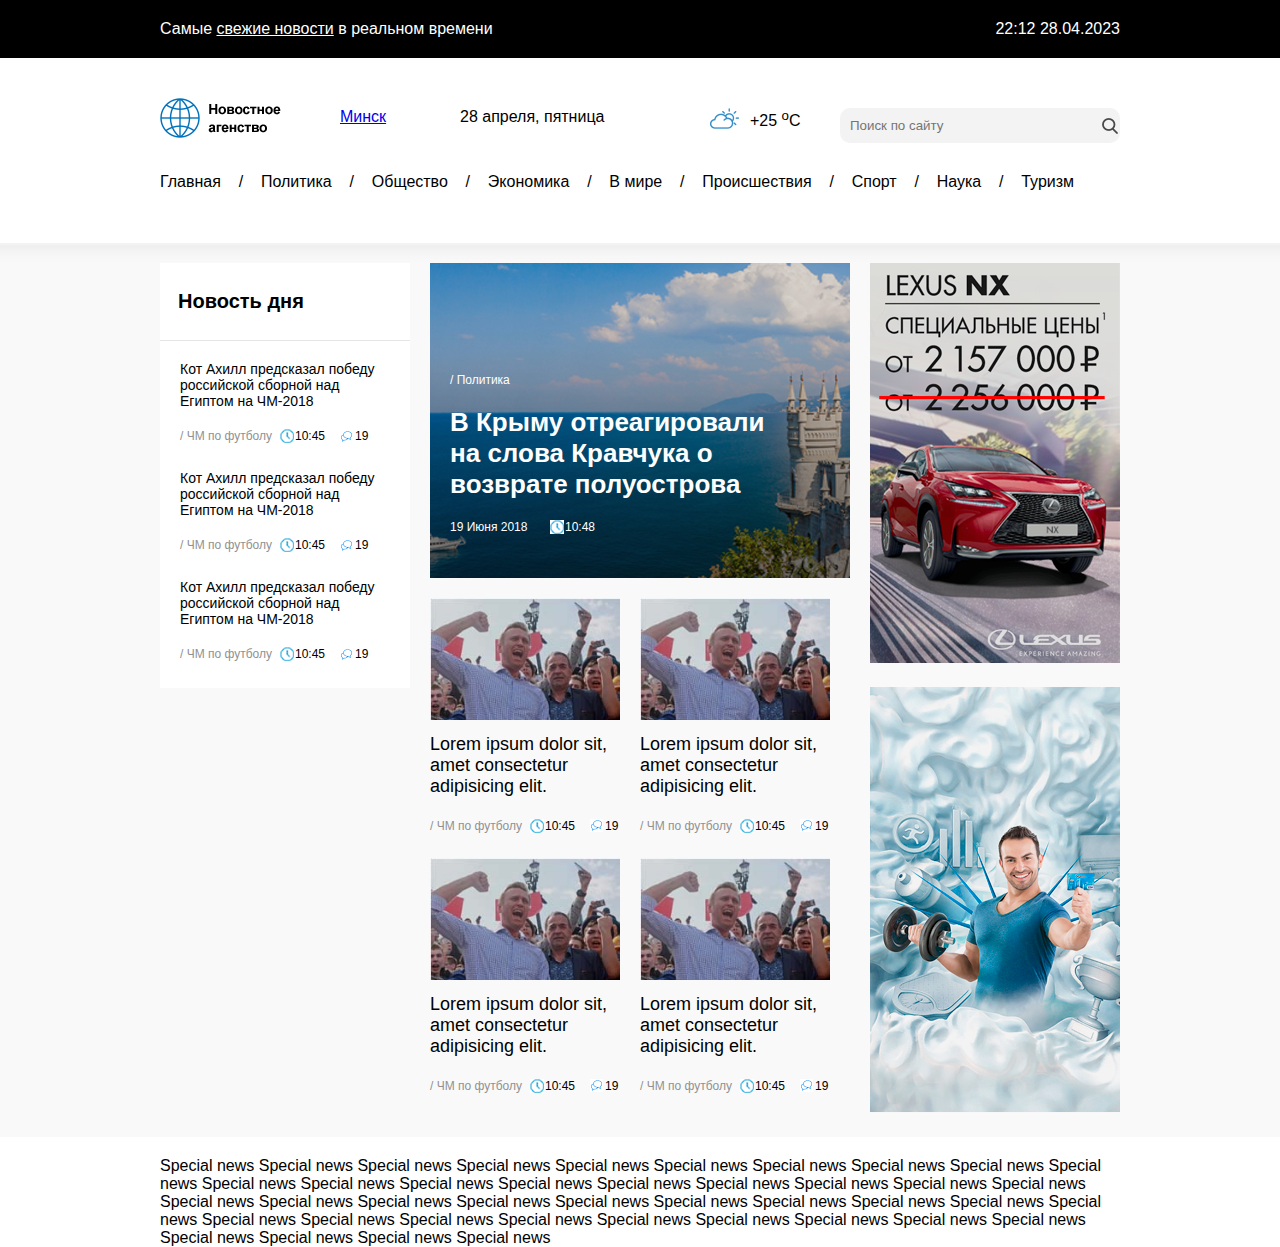
<file: Module 3 - CSS Basics/Task01/index.html>
<!DOCTYPE html>
<html lang="ru">

<head>
    <title>Module 3. Task 1</title>
    <link rel="stylesheet" type="text/css" href="styles.css">
</head>

<body>
    <div id="blue-top">
        <div class="container">
            Самые <a href="#">свежие новости</a> в реальном времени
            <div id="date-time">22:12 28.04.2023</div>
        </div>
    </div>

    <header>
        <div class="container">
            <img id="logo" src="img/logo.png" alt="logo">
            <a id="town" href="#">Минск</a>
            <span id="date">28 апреля, пятница</span>
            <img id="cloud" src="img/weather.png" alt="weather">
            <span id="temperature">+25 <sup>o</sup>C</span>
            <form method="post">
                <input id="input-text" type="text" placeholder="Поиск по сайту">
            </form>
        </div>
    </header>

    <nav id="header-nav">
        <div class="container">
            <a href="#">Главная</a>
            &nbsp;&nbsp;&nbsp;/&nbsp;&nbsp;&nbsp;
            <a href="#">Политика</a>
            &nbsp;&nbsp;&nbsp;/&nbsp;&nbsp;&nbsp;
            <a href="#">Общество</a>
            &nbsp;&nbsp;&nbsp;/&nbsp;&nbsp;&nbsp;
            <a href="#">Экономика</a>
            &nbsp;&nbsp;&nbsp;/&nbsp;&nbsp;&nbsp;
            <a href="#">В мире</a>
            &nbsp;&nbsp;&nbsp;/&nbsp;&nbsp;&nbsp;
            <a href="#">Происшествия</a>
            &nbsp;&nbsp;&nbsp;/&nbsp;&nbsp;&nbsp;
            <a href="#">Спорт</a>
            &nbsp;&nbsp;&nbsp;/&nbsp;&nbsp;&nbsp;
            <a href="#">Наука</a>
            &nbsp;&nbsp;&nbsp;/&nbsp;&nbsp;&nbsp;
            <a href="#">Туризм</a>
        </div>
    </nav>

    <main>
        <div class="container">
            <section id="left">
                <h2>Новость дня</h2>
                <div class="news">
                    <div class="news-text">
                        Кот Ахилл предсказал
                        победу российской сборной
                        над Египтом на ЧМ-2018
                    </div>
                    <div class="news-props">
                        <a href="#">/ ЧМ по футболу</a>
                        <div class="news-time">10:45</div>
                        <div class="news-comments-count">19</div>
                    </div>
                </div>

                <div class="news">
                    <div class="news-text">
                        Кот Ахилл предсказал
                        победу российской сборной
                        над Египтом на ЧМ-2018
                    </div>
                    <div class="news-props">
                        <a href="#">/ ЧМ по футболу</a>
                        <div class="news-time">10:45</div>
                        <div class="news-comments-count">19</div>
                    </div>
                </div>

                <div class="news">
                    <div class="news-text">
                        Кот Ахилл предсказал
                        победу российской сборной
                        над Египтом на ЧМ-2018
                    </div>
                    <div class="news-props">
                        <a href="#">/ ЧМ по футболу</a>
                        <div class="news-time">10:45</div>
                        <div class="news-comments-count">19</div>
                    </div>
                </div>
            </section>
            <section id="center">
                <section id="center-main-news">
                    <div id="center-main-news-group">
                        <a href="#">/ Политика</a>
                    </div>
                    <div id="center-main-news-heading">
                        В Крыму отреагировали на слова Кравчука о возврате полуострова
                    </div>
                    <div id="center-main-news-props">
                        19 Июня 2018
                        <div class="news-time">10:48</div>
                    </div>
                </section>
                <section class="center-other-news">
                    <img src="img/Naval.jpg" alt="Naval">
                    <div class="center-other-text">
                        Lorem ipsum dolor sit, amet consectetur adipisicing elit. Perspiciatis quod cupiditate veniam. Iste laborum dicta tempora natus quisquam ipsum quasi?
                    </div>
                    <div class="news-props">
                        <a href="#">/ ЧМ по футболу</a>
                        <div class="news-time">10:45</div>
                        <div class="news-comments-count">19</div>
                    </div>
                </section>
                <section class="center-other-news">
                    <img src="img/Naval.jpg" alt="Naval">
                    <div class="center-other-text">
                        Lorem ipsum dolor sit, amet consectetur adipisicing elit. Perspiciatis quod cupiditate veniam. Iste laborum dicta tempora natus quisquam ipsum quasi?
                    </div>
                    <div class="news-props">
                        <a href="#">/ ЧМ по футболу</a>
                        <div class="news-time">10:45</div>
                        <div class="news-comments-count">19</div>
                    </div>
                </section>
                <section class="center-other-news">
                    <img src="img/Naval.jpg" alt="Naval">
                    <div class="center-other-text">
                        Lorem ipsum dolor sit, amet consectetur adipisicing elit. Perspiciatis quod cupiditate veniam. Iste laborum dicta tempora natus quisquam ipsum quasi?
                    </div>
                    <div class="news-props">
                        <a href="#">/ ЧМ по футболу</a>
                        <div class="news-time">10:45</div>
                        <div class="news-comments-count">19</div>
                    </div>
                </section>
                <section class="center-other-news">
                    <img src="img/Naval.jpg" alt="Naval">
                    <div class="center-other-text">
                        Lorem ipsum dolor sit, amet consectetur adipisicing elit. Perspiciatis quod cupiditate veniam. Iste laborum dicta tempora natus quisquam ipsum quasi?
                    </div>
                    <div class="news-props">
                        <a href="#">/ ЧМ по футболу</a>
                        <div class="news-time">10:45</div>
                        <div class="news-comments-count">19</div>
                    </div>
                </section>



            </section>
            <aside>
                <img src="img/banner-1.png" alt="banner 01">
                <img src="img/banner-2.png" alt="banner 02">
            </aside>
        </div>
    </main>
    <section id="special-news">
        <div class="container">
            Special news Special news Special news Special news Special news Special news Special news
            Special news Special news Special news Special news Special news Special news Special news
            Special news Special news Special news Special news Special news Special news Special news
            Special news Special news Special news Special news Special news Special news Special news
            Special news Special news Special news Special news Special news Special news Special news
            Special news Special news Special news Special news Special news Special news Special news
        </div>
    </section>

</body>

</html>
</file>
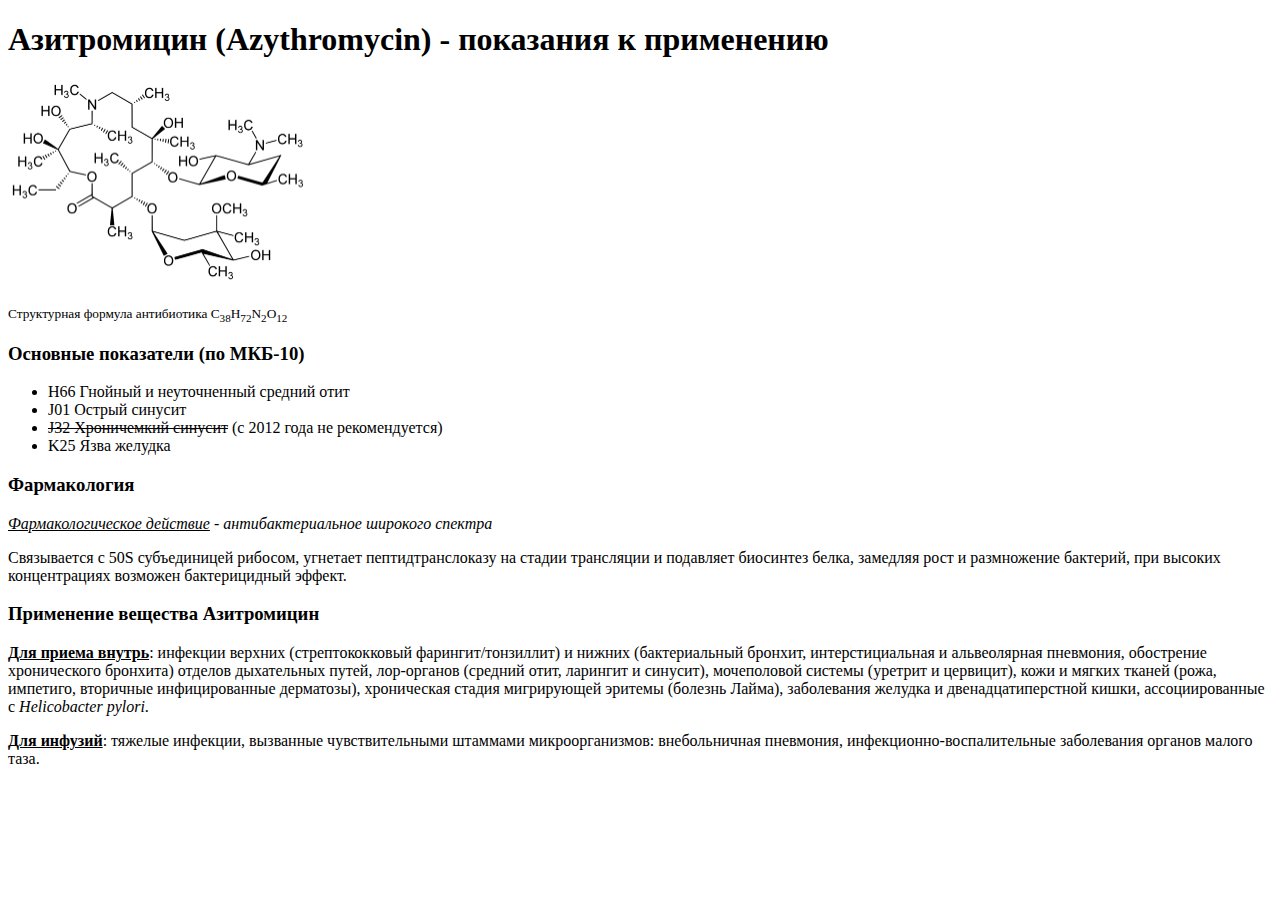
<file: Module 2 - HTML/task02.html>
<!DOCTYPE html>
<html lang="ru">

<head>
    <title>Module02.Task02</title>
</head>

<body>
    <h1>Азитромицин (Azythromycin) - показания к применению</h1>
    <img src="Azithromycin_structure.png" width="300" alt="Drugs">
    <p>
        <small>Структурная формула антибиотика C<sub>38</sub>H<sub>72</sub>N<sub>2</sub>O<sub>12</sub></small>
    </p>
    <h3>Основные показатели (по МКБ-10)</h3>
    <ul>
        <li>H66 Гнойный и неуточненный средний отит</li>
        <li>J01 Острый синусит</li>
        <li><s>J32 Хроничемкий синусит</s> (с 2012 года не рекомендуется)</li>
        <li>K25 Язва желудка</li>
    </ul>
    <h3>Фармакология</h3>
    <p>
        <i><u>Фармакологическое действие</u> - антибактериальное широкого спектра</i>
    </p>
    <p>
        Связывается с 50S субъединицей рибосом, угнетает пептидтранслоказу на стадии трансляции и подавляет биосинтез
        белка, замедляя рост и размножение бактерий, при высоких концентрациях возможен бактерицидный эффект.
    </p>
    <h3>Применение вещества Азитромицин</h3>
    <p>
        <strong><u>Для приема внутрь</u></strong>: инфекции верхних (стрептококковый фарингит/тонзиллит) и нижних (бактериальный бронхит,
        интерстициальная и альвеолярная пневмония, обострение хронического бронхита) отделов дыхательных путей,
        лор-органов (средний отит, ларингит и синусит), мочеполовой системы (уретрит и цервицит), кожи и мягких тканей
        (рожа, импетиго, вторичные инфицированные дерматозы), хроническая стадия мигрирующей эритемы (болезнь Лайма),
        заболевания желудка и двенадцатиперстной кишки, ассоциированные с <i>Helicobacter pylori</i>.
    </p>
    <p>
        <strong><u>Для инфузий</u></strong>: тяжелые инфекции, вызванные чувствительными штаммами микроорганизмов: внебольничная пневмония,
        инфекционно-воспалительные заболевания органов малого таза.
    </p>
</body>

</html>
</file>
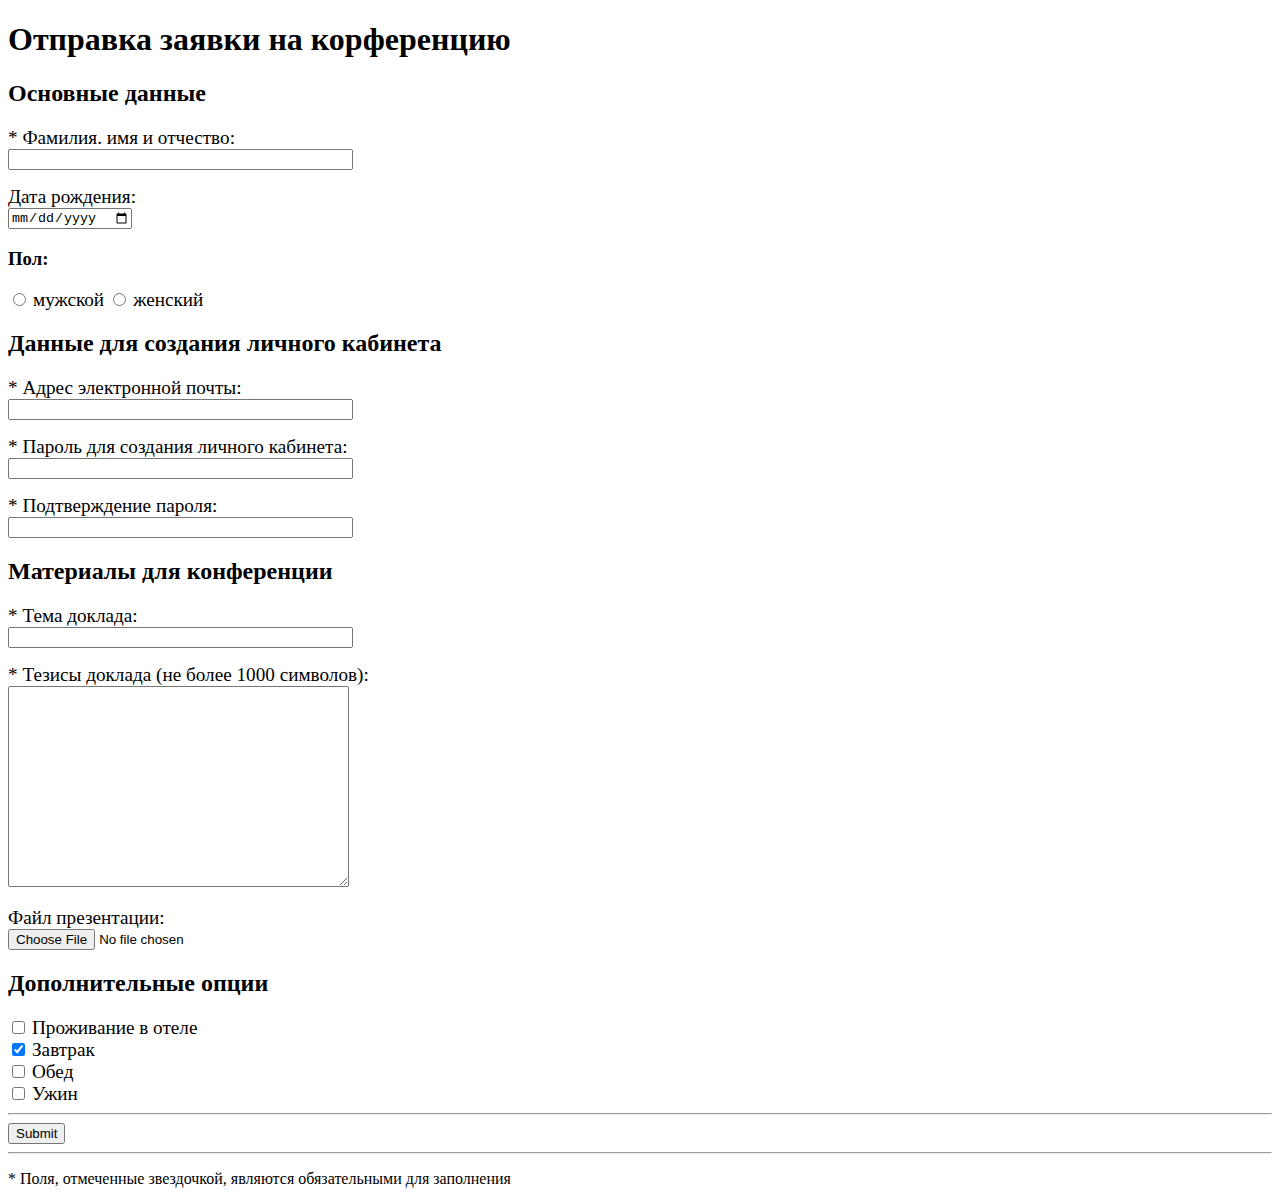
<file: Module 2 - HTML/task03.html>
<!DOCTYPE html>
<html lang="ru">

<head>
    <title>Module02.Task03</title>
    <style>
        label {
            font-size: larger;
            font-weight: lighter;
        }
    </style>
</head>

<body>

    <form method="post">
        <h1>Отправка заявки на корференцию</h1>

        <h2>Основные данные</h2>
        <p>
            <label for="fio">* Фамилия. имя и отчество:</label><br>
            <input type="text" id="fio" name="fio" size="40" title="ФИО" required="required"><br>
        </p>
        <p>
            <label for="date">Дата рождения:</label><br>
            <input type="date" id="date" name="date"><br>
        </p>
        <h3>Пол:</h3>
        <input type="radio" id="men" name="sex">
        <label for="men">мужской</label>

        <input type="radio" id="women" name="sex">
        <label for="women">женский</label>

        <h2>Данные для создания личного кабинета</h2>
        <p>
            <label for="email">* Адрес электронной почты:</label><br>
            <input type="email" id="email" name="email" size="40" required="required"><br>
        </p>
        <p>
            <label for="password">* Пароль для создания личного кабинета:</label><br>
            <input type="password" id="password" name="password" size="40" required="required"><br>
        </p>
        <p>
            <label for="password-approve">* Подтверждение пароля:</label><br>
            <input type="password" id="password-approve" name="password-approve" size="40" required="required"><br>
        </p>

        <h2>Материалы для конференции</h2>
        <p>
            <label for="theme">* Тема доклада:</label><br>
            <input type="text" id="theme" name="theme" size="40" required="required"><br>
        </p>
        <p>
            <label for="thesis">* Тезисы доклада (не более 1000 символов):</label><br>
            <textarea id="thesis" name="thesis" maxlength="1000" cols="40" rows="13" required="required"></textarea><br>
        </p>
        <p>
            <label for="file">Файл презентации:</label><br>
            <input type="file" id="file" name="file"><br>
        </p>
        <h2>Дополнительные опции</h2>
        <input type="checkbox" id="accom" name="options">
        <label for="accom">Проживание в отеле</label>
        <br>

        <input type="checkbox" id="breakfast" name="options" checked="checked">
        <label for="breakfast">Завтрак</label>
        <br>

        <input type="checkbox" id="dinner" name="options">
        <label for="dinner">Обед</label>
        <br>

        <input type="checkbox" id="supper" name="options">
        <label for="supper">Ужин</label>
        <br>
        <hr>
        <input type="submit">
        <hr>
        <p>* Поля, отмеченные звездочкой, являются обязательными для заполнения</p>
    </form>


</body>

</html>
</file>
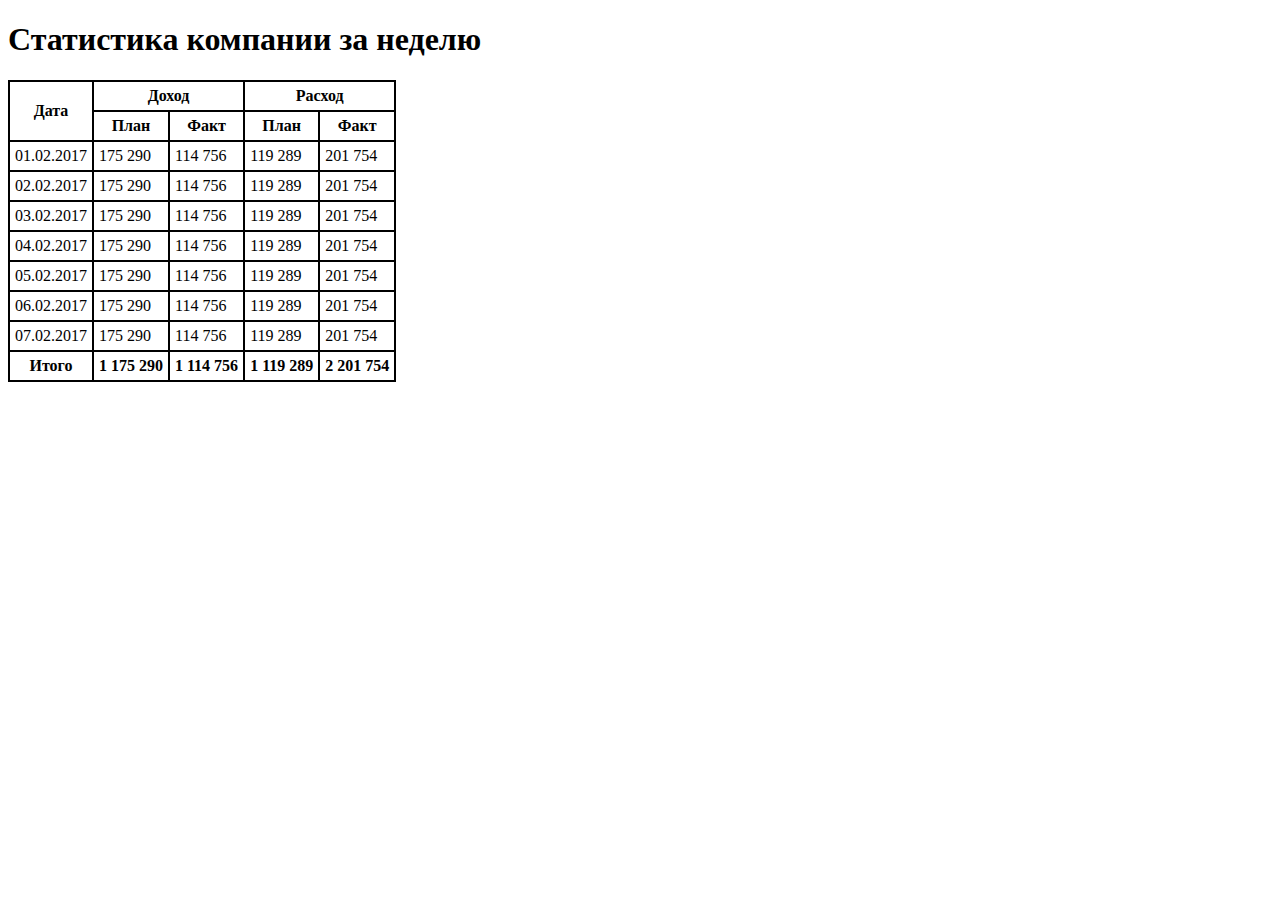
<file: Module 2 - HTML/task04.html>
<!DOCTYPE html>
<html lang="ru">
    <head>
        <title>Module02.Task04</title>
        <style>
            table, td, th {
                border: 1px solid;
                border-spacing: 0;
            }
            td, th {
                padding: 5px;
            }
        </style>
    </head>
    <body>
        <h1>Статистика компании за неделю</h1>
        <table>
            <tr>
            <th rowspan="2">Дата</th>
            <th colspan="2">Доход</th>
            <th colspan="2">Расход</th>
        </tr>
        <tr>
            <th>План</th>
            <th>Факт</th>
            <th>План</th>
            <th>Факт</th>
        </tr>
        <tr>
            <td>01.02.2017</td>
            <td>175 290</td>
            <td>114 756</td>
            <td>119 289</td>
            <td>201 754</td>
        </tr>
        <tr>
            <td>02.02.2017</td>
            <td>175 290</td>
            <td>114 756</td>
            <td>119 289</td>
            <td>201 754</td>
        </tr>
        <tr>
            <td>03.02.2017</td>
            <td>175 290</td>
            <td>114 756</td>
            <td>119 289</td>
            <td>201 754</td>
        </tr>
        <tr>
            <td>04.02.2017</td>
            <td>175 290</td>
            <td>114 756</td>
            <td>119 289</td>
            <td>201 754</td>
        </tr>
        <tr>
            <td>05.02.2017</td>
            <td>175 290</td>
            <td>114 756</td>
            <td>119 289</td>
            <td>201 754</td>
        </tr>
        <tr>
            <td>06.02.2017</td>
            <td>175 290</td>
            <td>114 756</td>
            <td>119 289</td>
            <td>201 754</td>
        </tr>
        <tr>
            <td>07.02.2017</td>
            <td>175 290</td>
            <td>114 756</td>
            <td>119 289</td>
            <td>201 754</td>
        </tr>
        <tr>
            <th>Итого</th>
            <th>1 175 290</th>
            <th>1 114 756</th>
            <th>1 119 289</th>
            <th>2 201 754</th>
        </tr>
        </table>
    </body>
</html>
</file>
<file: Module 3 - CSS Basics/Task01/styles.css>
body {
    margin: 0;
    padding: 0;
    min-width: 1000px;
    font-family: Arial, Helvetica, sans-serif;
}

h2 {
    font-size: 20px;
    padding: 27px 18px;
    margin: 0 0 20px 0;
    border-bottom: 1px solid #e5e5e5;
}

#blue-top {
    background-color: black;
    padding: 20px 0;
    color: white;
    font-size: 16px;
}

#blue-top a {
    color: white;
}

.container {
    width: 960px;
    margin: 0 auto;
    position: relative;
}

header {
    height: 115px;
    ;
}

#date-time {
    float: right;
}

#logo {
    position: absolute;
    top: 40px;
}

#town {
    position: absolute;
    top: 50px;
    left: 180px;
}

#date {
    position: absolute;
    top: 50px;
    left: 300px;
}

#cloud {
    position: absolute;
    top: 50px;
    left: 550px;
}

#temperature {
    position: absolute;
    top: 50px;
    left: 590px;
}

#input-text {
    position: absolute;
    top: 50px;
    left: 680px;
    width: 260px;
    border: 0px;
    background-color: #f3f3f3;
    background-image: url('img/lupa.png');
    background-repeat: no-repeat;
    background-position: right;
    border-radius: 10px;
    padding: 10px;
}

nav {
    height: 70px;
}

nav a {
    color: black;
    text-decoration: none;
}

#left {
    background-color: white;
    width: 250px;
    margin-right: 20px;
    float: left;
}

#center {
    /* background-color: green; */
    margin-right: 20px;
    width: 420px;
    float: left;
}

#center-main-news {
    background-color: black;
    background-image: url("img/main-news-background.png");
    height: 315px;
    padding-left: 20px;
    padding-right: 80px;
    margin-bottom: 20px;
    color: white;
}

#center-main-news-group {
    padding-top: 110px;
    font-size: 12px;
    margin-bottom: 20px;
}

#center-main-news-group a {
    text-decoration: none;
    color: white;
}

#center-main-news-group a:hover {
    text-decoration: underline;
}

#center-main-news-heading {
    font-size: 26px;
    font-weight: bold;
    margin-bottom: 20px;
}

#center-main-news-props {
    font-size: 12px;
    position: relative;
}

.center-other-news {
    margin-right: 20px;
    margin-bottom: 20px;
    width: 190px;
    height: 240px;
    float: left;
}


.center-other-news img {
    width: 100%;
    margin-bottom: 10px;
}

.center-other-text {
    margin-bottom: 20px;
    font-size: 18px;
    height: 65px;
    overflow-y: hidden;
}

aside {
    width: 250px;
    float: right;
}

aside img {
    margin-bottom: 20px;
}

main {
    padding-top: 20px;
    overflow-y: hidden;
    background-color: #f9f9f9;
    background-image: url('img/central-bg-top.png');
    background-repeat: repeat-x;
}

.news {
    padding: 0 20px;
    margin-bottom: 27px;
    font-size: 14px;
}

.news-text {
    margin-bottom: 20px;
}

.news-props {
    font-size: 12px;
    position: relative;

}

.news-props a {
    color: #919191;
    text-decoration: none;
}

.news-props a:hover {
    text-decoration: underline;
}

.news-time {
    position: absolute;
    top: 0;
    left: 100px;
    padding-left: 15px;
    background-image: url('img/icon-time.png');
    background-repeat: no-repeat;
    background-position: left;
}

.news-comments-count {
    position: absolute;
    top: 0;
    left: 160px;
    padding-left: 15px;
    background-image: url('img/icon-comments.png');
    background-repeat: no-repeat;
    background-position: left;
}

#special-news {
    margin-top: 20px;
}

.table {
    display: table;
    border-collapse: collapse;
    margin: 10px;
}

.row {
    display: table-row;
}

.cell {
    display: table-cell;
    border: 1px solid black;
    padding: 10px;
}
</file>
